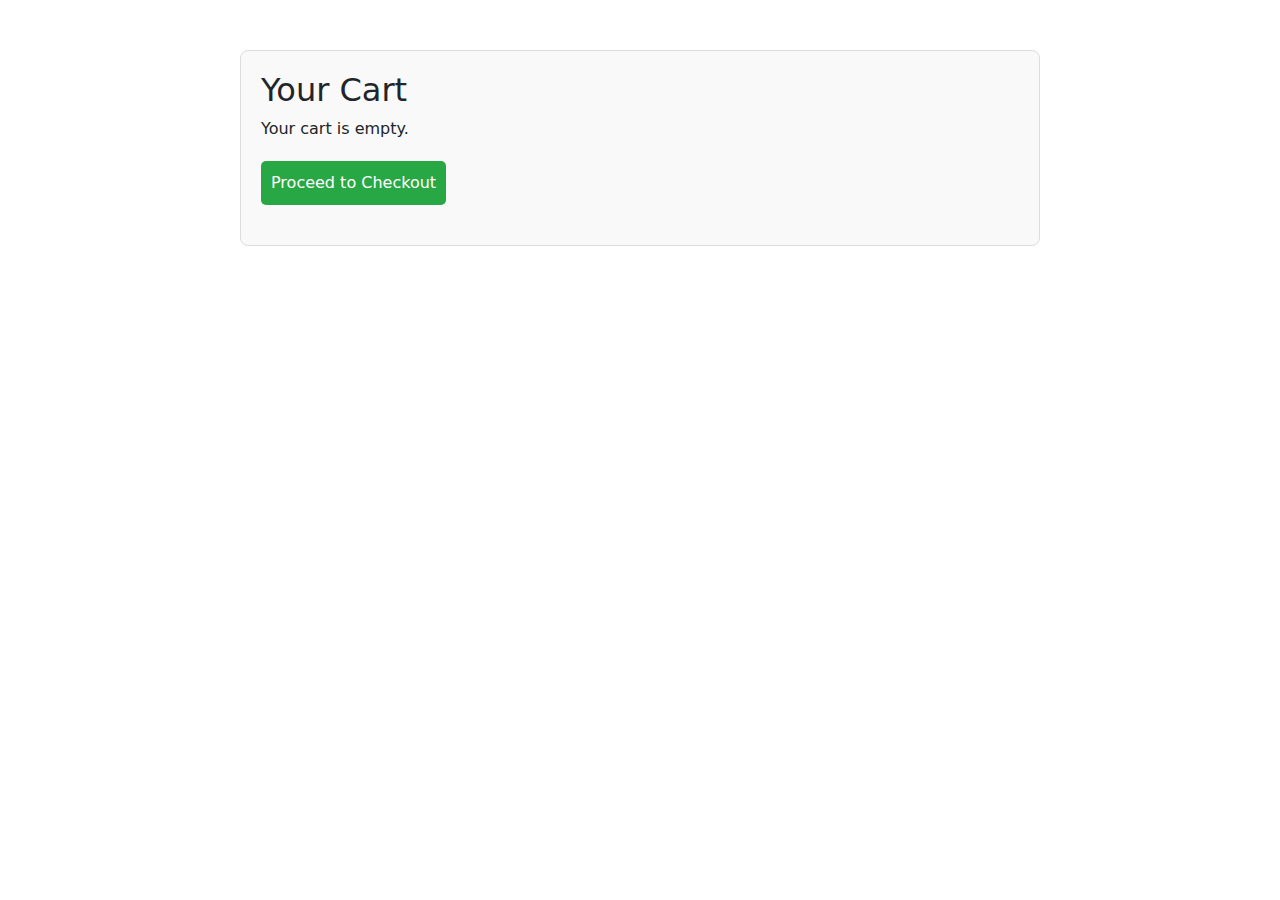
<file: cart.html>
<!DOCTYPE html>
<html lang="en">
<head>
    <meta charset="UTF-8">
    <title>Your Cart</title>
    <link href="https://cdn.jsdelivr.net/npm/bootstrap@5.3.2/dist/css/bootstrap.min.css" rel="stylesheet">
    <style>
        .cart-container {
            max-width: 800px;
            margin: 50px auto;
            padding: 20px;
            border: 1px solid #ddd;
            border-radius: 8px;
            background-color: #f9f9f9;
        }
        .cart-item {
            display: flex;
            justify-content: space-between;
            padding: 10px 0;
            border-bottom: 1px solid #ccc;
        }
        .total {
            font-weight: bold;
            font-size: 18px;
            text-align: right;
            margin-top: 20px;
        }
        .checkout-btn {
            display: block;
            margin: 20px 0;
            padding: 10px;
            background-color: #28a745;
            color: white;
            border: none;
            border-radius: 5px;
            text-align: center;
        }
    </style>
</head>
<body>

<div class="cart-container">
    <h2>Your Cart</h2>
    <div id="cart-items"></div>
    <div class="total" id="total-price">Total: ₹0</div>
    <button class="checkout-btn">Proceed to Checkout</button>
</div>

<script>
    // Load cart from localStorage
    const cart = JSON.parse(localStorage.getItem("cart")) || [];

    const cartItemsDiv = document.getElementById("cart-items");
    const totalPriceDiv = document.getElementById("total-price");

    let total = 0;

    if (cart.length === 0) {
        cartItemsDiv.innerHTML = "<p>Your cart is empty.</p>";
        totalPriceDiv.style.display = "none";
    } else {
        cart.forEach(item => {
            const itemDiv = document.createElement("div");
            itemDiv.classList.add("cart-item");
            itemDiv.innerHTML = `
                <span>${item.name}</span>
                <span>${item.price}</span>
            `;
            cartItemsDiv.appendChild(itemDiv);

            // Convert ₹price to number
            const numericPrice = parseInt(item.price.replace("₹", ""));
            total += numericPrice;
        });

        totalPriceDiv.innerText = `Total: ₹${total}`;
    }
</script>

</body>
</html>
</file>
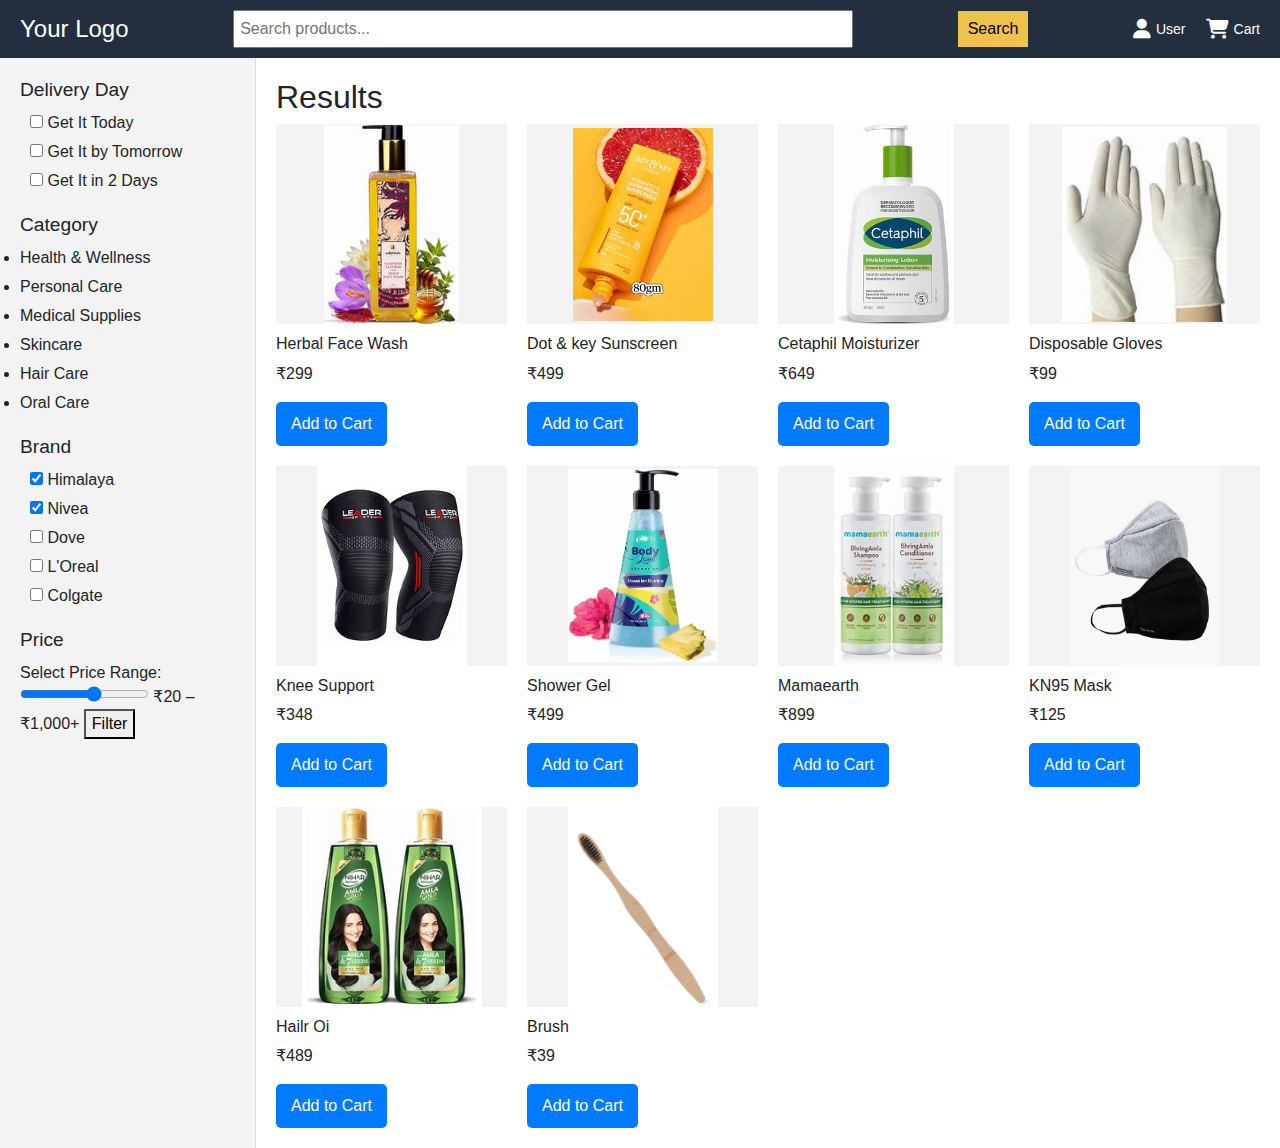
<file: Health.html>
<!DOCTYPE html>
<html lang="en">
<head>
    <meta charset="UTF-8">
    <meta name="viewport" content="width=device-width, initial-scale=1.0">
    <title>Health & Personal Care</title>
    <link href="https://cdn.jsdelivr.net/npm/bootstrap@5.3.2/dist/css/bootstrap.min.css" rel="stylesheet">
    <link rel="stylesheet" href="https://cdnjs.cloudflare.com/ajax/libs/font-awesome/6.5.2/css/all.min.css">

</head>
<body>
    <header class="header">
        <div class="logo">Your Logo</div>
        <input type="text" class="search-bar" placeholder="Search products...">
        <button class="search-button">Search</button>
        <div class="icon-container">
            <a href="#" class="icon user-icon">
                <i class="fa fa-user"></i>
                <span>User</span>
            </a>
            <a href="cart.html" class="icon cart-icon" style="position: relative;">
                <i class="fa fa-shopping-cart"></i>
                <span>Cart</span>
                <span id="cart-badge" class="cart-badge"></span>
            </a>
            
        </div>
    </header>

    <div class="main-container">
        <aside class="sidebar">
            <!-- Delivery Day Section -->
            <div class="filter-section">
                <h4>Delivery Day</h4>
                <ul>
                    <li><input type="checkbox"> Get It Today</li>
                    <li><input type="checkbox"> Get It by Tomorrow</li>
                    <li><input type="checkbox"> Get It in 2 Days</li>
                </ul>
            </div>
            <div class="filter-section">
                <h4>Category</h4>
                <li>Health & Wellness</li>
                <li>Personal Care</li>
                <li>Medical Supplies</li>
                <li>Skincare</li>
                <li>Hair Care</li>
                <li>Oral Care</li>
            </div>

            <div class="filter-section">
                <h4>Brand</h4>
                <ul>
                    <li><input type="checkbox" checked> Himalaya</li>
                    <li><input type="checkbox" checked> Nivea</li>
                    <li><input type="checkbox"> Dove</li>
                    <li><input type="checkbox"> L'Oreal</li>
                    <li><input type="checkbox"> Colgate</li>
                </ul>
            </div>

              <!-- Price Section -->
              <div class="filter-section">
                <h4>Price</h4>
                <label for="priceRange">Select Price Range:</label>
                <input type="range" id="priceRange" name="priceRange" min="39" max="1000" step="10" value="600" oninput="updatePriceDisplay(this.value)">
                <span id="priceDisplay">₹20</span> – ₹1,000+
                <button onclick="filterProducts()">Filter</button>
            </div>
        </aside>
<script>
 // Dynamically update the displayed price value as the slider moves
function updatePriceDisplay(value) {
    document.getElementById("priceDisplay").innerText = `₹${value}`;
}

// Filter products based on the selected price range
function filterProducts() {
    const selectedPrice = parseInt(document.getElementById("priceRange").value, 10);
    const products = document.querySelectorAll(".grid .product-image");

    products.forEach(product => {
        const productPrice = parseInt(product.getAttribute("data-price"), 10);

        // Show products within the price range, hide others
        if (productPrice >= selectedPrice) {
            product.style.display = "block"; // Display product
        } else {
            product.style.display = "none"; // Hide product
        }
    });

    console.log(`Products under ₹${selectedPrice} are now displayed.`);
}

</script>

        <section class="content">
            <h2>Results</h2>
            <div class="grid">
                <div class="product-image" data-price="299">
                    <div class="image-placeholder"><img src="h1.png" width="135" onclick="showPopup('Herbal Face Wash', '₹299', 'h1.png')"></div>
                    <h6>Herbal Face Wash</h6>
                    <p>₹299</p>
                    <button class="add-to-cart">Add to Cart</button>
                </div>
                <div class="product-image" data-price="499">
                    <div class="image-placeholder"><img src="h2.png" width="140" onclick="showPopup('Dot & key Sunscreen', '₹499', 'h2.png')"></div>
                    <h6>Dot & key Sunscreen </h6>
                    <p>₹499</p>
                    <button class="add-to-cart">Add to Cart</button>
                </div>
                <div class="product-image" data-price="649">
                    <div class="image-placeholder"><img src="h3.png" width="120" onclick="showPopup('Cetaphil Moisturizer', '₹649', 'h3.png')"></div>
                    <h6>Cetaphil Moisturizer</h6>
                    <p>₹649</p>
                    <button class="add-to-cart">Add to Cart</button>
                </div>
                <div class="product-image" data-price="99">
                    <div class="image-placeholder"><img src="h4.png" width="165" onclick="showPopup('Disposable Gloves', '₹99', 'h4.png')"></div>
                    <h6>Disposable Gloves</h6>
                    <p>₹99</p>
                    <button class="add-to-cart">Add to Cart</button>
                </div>
                <div class="product-image" data-price="348">
                    <div class="image-placeholder"><img src="h5.png" width="150" onclick="showPopup('Knee Support', '₹348', 'h5.png')"></div>
                    <h6>Knee Support</h6>
                    <p>₹348</p>
                    <button class="add-to-cart">Add to Cart</button>
                </div>
                <div class="product-image" data-price="499">
                    <div class="image-placeholder"><img src="h6.png" width="150" onclick="showPopup('Shower Gel', '₹499', 'h6.png')"></div>
                    <h6>Shower Gel</h6>
                    <p>₹499</p>
                    <button class="add-to-cart">Add to Cart</button>
                </div>
                <div class="product-image" data-price="899">
                    <div class="image-placeholder"><img src="h7.png" width="120" onclick="showPopup('Mamaearth Shampoo with Conditioner', '₹899', 'h7.png')"></div>
                    <h6>Mamaearth </h6>
                    <p>₹899</p>
                    <button class="add-to-cart">Add to Cart</button>
                </div>
                <div class="product-image" data-price="125">
                    <div class="image-placeholder"><img src="h8.png" width="150" onclick="showPopup('KN95 Mask', '₹125', 'h8.png')"></div>
                    <h6>KN95 Mask</h6>
                    <p>₹125</p>
                    <button class="add-to-cart">Add to Cart</button>
                </div>
                <div class="product-image" data-price="489">
                    <div class="image-placeholder"><img src="h9.png" width="180" onclick="showPopup('Hailr Oi', '₹489', 'h9.png')"></div>
                    <h6>Hailr Oi</h6>
                    <p>₹489</p>
                    <button class="add-to-cart">Add to Cart</button>
                </div>
                <div class="product-image" data-price="39">
                    <div class="image-placeholder"><img src="h10.png" width="150" onclick="showPopup('Moisturizing Lotion', '₹39', 'h10.png')"></div>
                    <h6>Brush</h6>
                    <p>₹39</p>
                    <button class="add-to-cart">Add to Cart</button>
                </div>
            </div>
        </section>
    </div>

 <!-- Popup Section -->
 <div id="popup" class="popup" style="display: none;">
    <div class="popup-content">
        <span class="close-button" onclick="hidePopup()">×</span>
        <img id="popup-image" src="h1.png" alt="Product Image" />
        <h3 id="popup-title"></h3>
        <p><strong>Price:</strong> <span id="popup-price"></span></p>
        <button class="buy-now" onclick="buyNow()">Buy Now</button>

<!-- JavaScript -->
<script>
    function showPopup(title, price, imageSrc) {
        const popup = document.getElementById('popup');
        document.getElementById('popup-title').innerText = title;
        document.getElementById('popup-price').innerText = price;
        document.getElementById('popup-image').src = imageSrc;
        popup.style.display = 'block';
    }

    function hidePopup() {
        const popup = document.getElementById('popup');
        popup.style.display = 'none';
    }

    

    function buyNow() {
        if (selectedSize === "") {
            alert("Please select a size before proceeding!");
        } else {
            alert(`THANK YOU !!. Proceeding to checkout!`);
        }
    }
</script>

<script>
    // Load cart from localStorage or create empty array
    let cart = JSON.parse(localStorage.getItem("cart")) || [];

    // Update cart badge
    function updateCartBadge() {
        const badge = document.getElementById("cart-badge");
        if (cart.length > 0) {
            badge.style.display = "inline-block";
            badge.textContent = cart.length;
        } else {
            badge.style.display = "none";
        }
    }

    // Add item to cart
    function addToCart(productName, productPrice) {
        cart.push({ name: productName, price: productPrice });
        localStorage.setItem("cart", JSON.stringify(cart));
        updateCartBadge();
        alert(`${productName} added to cart!`);
    }

    // Add event listeners to all Add to Cart buttons
    document.querySelectorAll(".add-to-cart").forEach(button => {
        button.addEventListener("click", function () {
            const productCard = this.closest(".product-image");
            const name = productCard.querySelector("h6").innerText;
            const price = productCard.querySelector("p").innerText;
            addToCart(name, price);
        });
    });

    // Initialize cart badge on page load
    document.addEventListener("DOMContentLoaded", updateCartBadge);
</script>

</body>
</html>



<style>/* Global Styles */
    body {
        font-family: Arial, sans-serif;
        margin: 0;
        padding: 0;
        box-sizing: border-box;
    }
    
    /* Header */
    .header {
        display: flex;
        justify-content: space-between;
        align-items: center;
        background-color: #232f3e;
        color: white;
        padding: 10px 20px;
    }
    
    .logo {
        font-size: 1.5em;
    }
    
    .search-bar {
        width: 50%;
        padding: 5px;
    }
    
    .search-button {
        padding: 6px 10px;
        background-color: #f0c14b;
        border: none;
        cursor: pointer;
    }
    
    /* Main Container */
    .main-container {
        display: flex;
    }
    
    /* Sidebar */
    .sidebar {
        width: 20%;
        background-color: #f3f3f3;
        padding: 20px;
        border-right: 1px solid #ddd;
        font-family: Arial, sans-serif;
    }
    
    /* Filter Section */
    .filter-section {
        margin-bottom: 20px;
    }
    
    .filter-section h4 {
        margin-bottom: 10px;
        font-size: 1.2em;
    }
    
    .filter-section ul {
        list-style: none;
        padding-left: 10px;
    }
    
    .filter-section li {
        margin-bottom: 5px;
    }
    
    .price-slider {
        width: 100%;
        margin-top: 10px;
    }
    
    .go-button {
        display: block;
        margin-top: 10px;
        padding: 5px 10px;
        background-color: #f0c14b;
        border: none;
        cursor: pointer;
    }
    
    /* Content Area */
    .content {
        width: 80%;
        padding: 20px;
    }
    
    /* Grid for Products */
    .grid {
        display: grid;
        grid-template-columns: repeat(auto-fill, minmax(200px, 1fr));
        gap: 20px;
    }
    
    /* Individual Product Card */
    .product {
        border: 1px solid #ddd;
        padding: 10px;
        text-align: center;
    }
    
    .image-placeholder {
        background-color: #f3f3f3;
        height: 200px;
        margin-bottom: 10px;
        display: flex;
        align-items: center;
        justify-content: center;
        color: #999;
    }
    .add-to-cart {
        display: block;
        padding: 10px 15px;
        background-color: #007BFF;
        color: #fff;
        border: none;
        cursor: pointer;
        border-radius: 5px;
        margin-top: 10px; /* Adjust spacing */
      }
      /* Popup Styling */
    /* Popup Styles */
    .popup {
        display: none; /* Hidden by default */
        position: fixed;
        top: 50%;
        left: 50%;
        transform: translate(-50%, -50%);
        width: 350px;
        background-color: white;
        border: 1px solid #ddd;
        box-shadow: 0px 4px 6px rgba(0, 0, 0, 0.1);
        z-index: 1000;
        padding: 20px;
        border-radius: 10px;
    }
    
    .popup-content {
        text-align: center;
    }
    
    .close-button {
        position: absolute;
        top: 10px;
        right: 10px;
        cursor: pointer;
        font-size: 20px;
        color: #333;
    }
    
    .popup img {
        width: 150px;
        margin-bottom: 15px;
    }
    
    .popup h3 {
        margin-bottom: 10px;
        font-size: 18px;
        color: #007BFF;
    }
    
    .popup p {
        font-size: 14px;
        color: #666;
    }
    
    .buy-now {
        margin-top: 15px;
        padding: 10px 20px;
        background-color: #28a745;
        color: white;
        border: none;
        cursor: pointer;
        border-radius: 5px;
    }
    /* Size Selection Buttons */
    .size-selection {
        margin: 15px 0;
        display: flex;
        justify-content: center;
        gap: 10px;
    }
    
    .size-button {
        padding: 10px 15px;
        background-color: #f5f5f5;
        border: 1px solid #ddd;
        border-radius: 5px;
        cursor: pointer;
        font-size: 14px;
        color: #333;
    }
    
    .size-button:hover {
        background-color: #007BFF;
        color: white;
        border-color: #007BFF;
    }
    
    .size-button.active {
        background-color: #007BFF;
        color: white;
        border-color: #0056b3;
    }
    /* Icons Container Styling */
    .icon-container {
        display: flex;
        align-items: center;
        gap: 20px; /* Add spacing between icons */
    }
    
    .icon {
        display: flex;
        align-items: center;
        color: white;
        text-decoration: none;
        font-size: 16px;
        cursor: pointer;
    }
    
    .icon i {
        font-size: 20px;
        margin-right: 5px;
    }
    
    .icon span {
        font-size: 14px;
        color: white;
    }
    
    .icon:hover {
        color: #f1c40f;
    }
    .cart-badge {
        position: absolute;
        top: -5px;
        right: -10px;
        background-color: red;
        color: white;
        border-radius: 50%;
        padding: 2px 6px;
        font-size: 12px;
        font-weight: bold;
        display: none;
    }
    /* Responsive Styles */
</file>
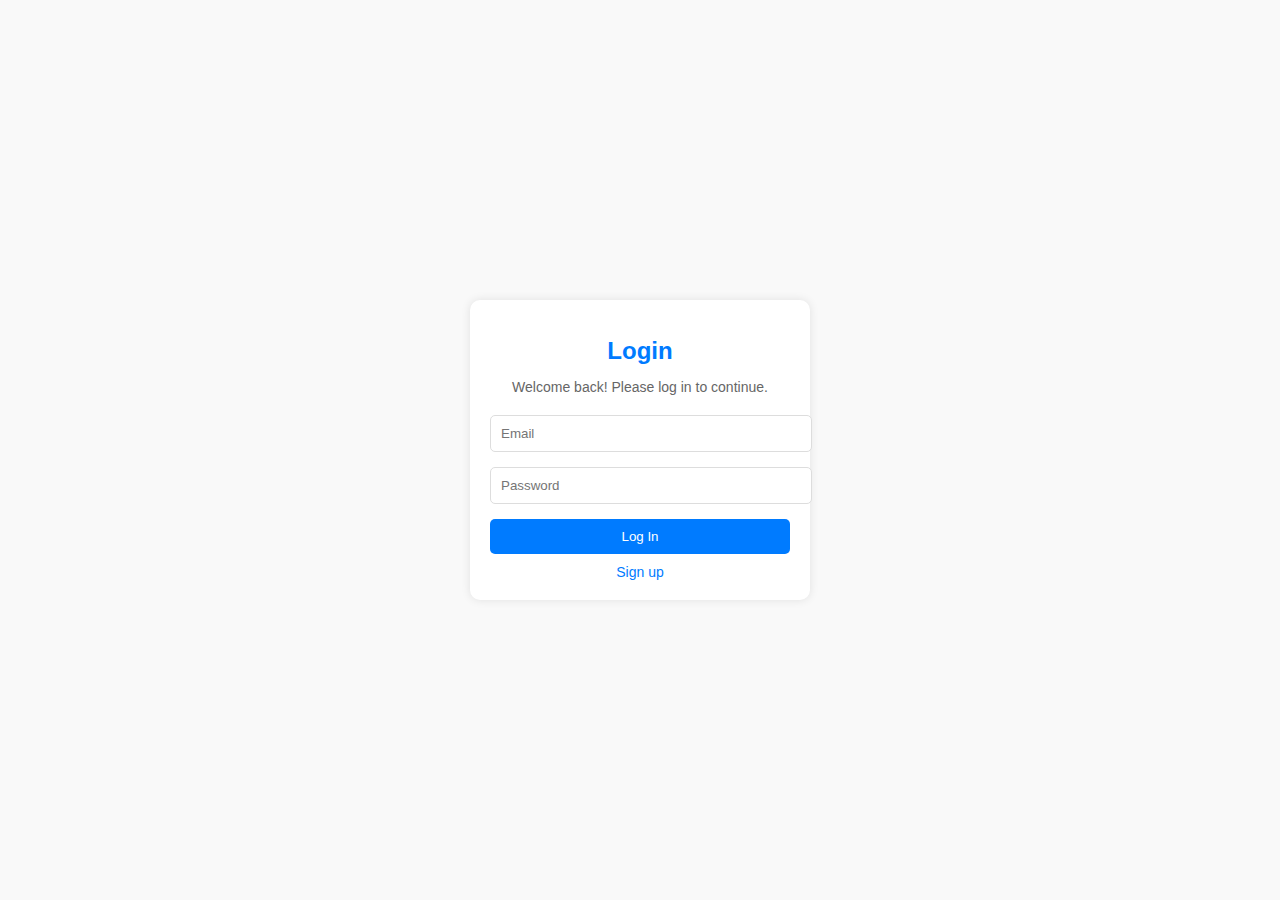
<file: login.html>
<!DOCTYPE html>
<html lang="en">
<head>
    <meta charset="UTF-8">
    <meta name="viewport" content="width=device-width, initial-scale=1.0">
    <title>Login</title>
    <link rel="stylesheet" href="styles.css">
</head>
<body>
    <!-- Login Form Container -->
    <div class="auth-container">
        <h1>Login</h1>
        <p>Welcome back! Please log in to continue.</p>
        <form id="login-form">
            <input type="email" id="login-email" placeholder="Email" required>
            <input type="password" id="login-password" placeholder="Password" required>
            <button type="button" onclick="login()">Log In</button>
        </form>
        <a href="signup.html">Sign up</a>
    </div>

    <!-- Script -->
    <script>
        function login() {
            const email = document.getElementById("login-email").value;
            const password = document.getElementById("login-password").value;

            // Retrieve existing users from localStorage
            const users = JSON.parse(localStorage.getItem("userDatabase")) || [];

            // Check if the user exists
            const user = users.find(user => user.email === email && user.password === password);

            if (user) {
                alert("You have successfully logged in!");
        
              window.location.href = "index.html";
            } else {
                alert("You are not signed up! Please sign up first.");
                window.location.href = "signup.html"; // Redirect to Sign-Up page
            }
        }
    </script>
</body>
</html>
</file>
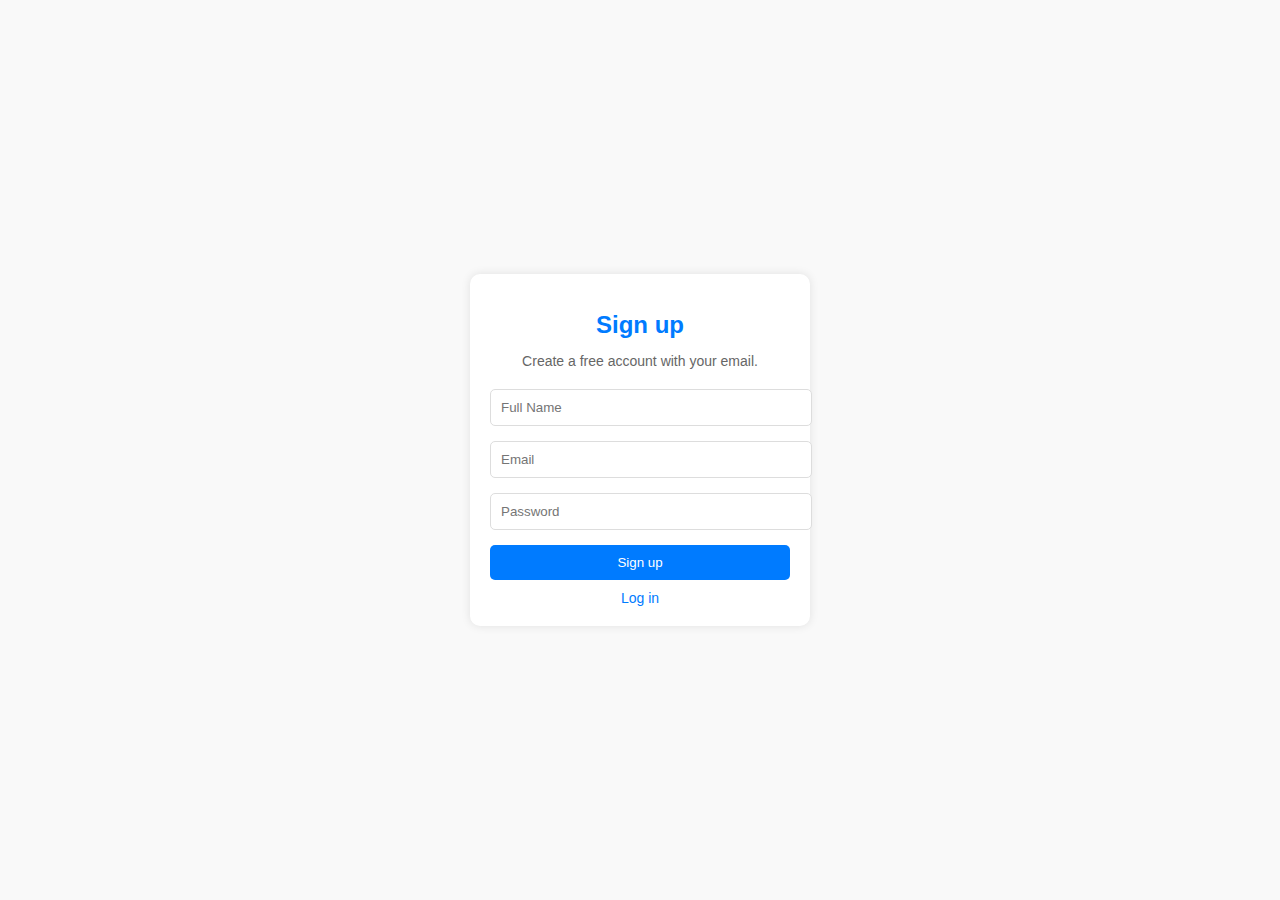
<file: signup.html>
<!DOCTYPE html>
<html lang="en">
<head>
    <meta charset="UTF-8">
    <meta name="viewport" content="width=device-width, initial-scale=1.0">
    <title>Sign Up</title>
    <link rel="stylesheet" href="styles.css">
</head>
<body>
    <!-- Sign-Up Form Container -->
    <div class="auth-container">
        <h1>Sign up</h1>
        <p>Create a free account with your email.</p>
        <form id="signup-form">
            <input type="text" id="name" placeholder="Full Name" required>
            <input type="email" id="signup-email" placeholder="Email" required>
            <input type="password" id="signup-password" placeholder="Password" required>
            <button type="button" onclick="signUp()">Sign up</button>
        </form>
        <a href="login.html">Log in</a>
    </div>

    <!-- Script -->
    <script>
        function signUp() {
            const name = document.getElementById("name").value;
            const email = document.getElementById("signup-email").value;
            const password = document.getElementById("signup-password").value;

            if (name && email && password) {
                // Retrieve existing users from localStorage
                const users = JSON.parse(localStorage.getItem("userDatabase")) || [];
                
                // Check if the email is already registered
                const isUserExist = users.some(user => user.email === email);
                if (isUserExist) {
                    alert("This email is already registered. Please log in.");
                } else {
                    // Add the new user to the database
                    users.push({ name, email, password });
                    localStorage.setItem("userDatabase", JSON.stringify(users));
                    alert("Your account has been created successfully!");
                    window.location.href = "login.html"; // Redirect to Login page
                }
            } else {
                alert("Please fill out all fields!");
            }
        }
    </script>
</body>
</html>
</file>
<file: styles.css>
/* General Styling */
body {
  font-family: Arial, sans-serif;
  background-color: #f9f9f9;
  margin: 0;
  height: 100vh;
  display: flex; /* Enables flexbox for alignment */
  justify-content: center; /* Center horizontally */
  align-items: center; /* Center vertically */
}

/* Authentication Container */
.auth-container {
  background-color: white;
  padding: 20px;
  border-radius: 10px;
  box-shadow: 0 0 10px rgba(0, 0, 0, 0.1);
  width: 300px;
  text-align: center;
}

.auth-container h1 {
  font-size: 24px;
  margin-bottom: 10px;
  color: #007bff;
}

.auth-container p {
  font-size: 14px;
  color: #666;
  margin-bottom: 20px;
}

.auth-container input {
  width: 100%;
  padding: 10px;
  margin-bottom: 15px;
  border: 1px solid #ddd;
  border-radius: 5px;
}

.auth-container button {
  width: 100%;
  padding: 10px;
  background-color: #007bff;
  color: white;
  border: none;
  border-radius: 5px;
  cursor: pointer;
}

.auth-container button:hover {
  background-color: #0056b3;
}

.auth-container a {
  display: block;
  margin-top: 10px;
  font-size: 14px;
  color: #007bff;
  text-decoration: none;
}

.auth-container a:hover {
  text-decoration: underline;
}
</file>
